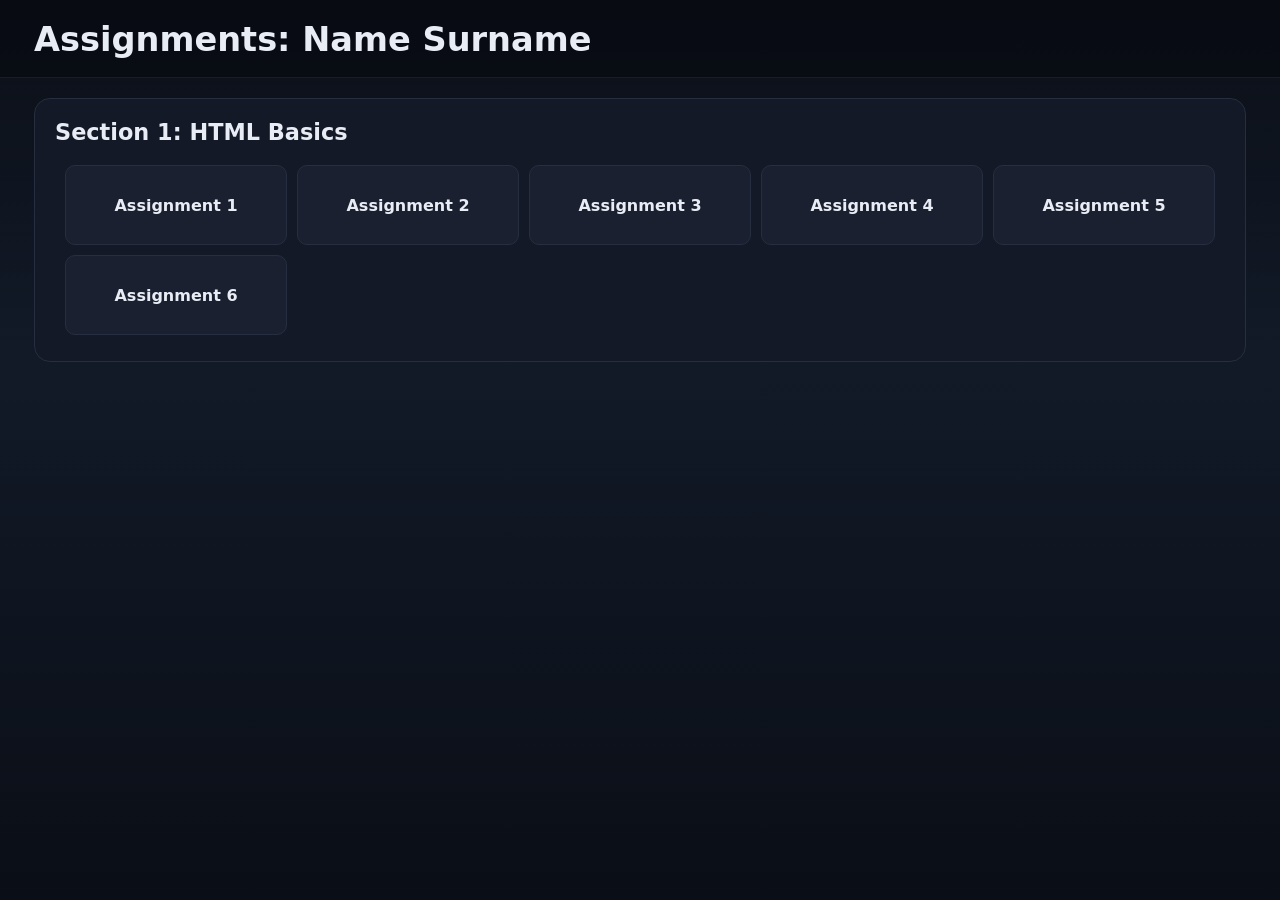
<file: index.html>
<!DOCTYPE html>
<html lang="en">
<head>
<meta charset="UTF-8">
<meta name="viewport" content="width=device-width, initial-scale=1">
<title>Assignments: Name Surname</title>
<style>
:root{--bg:#0a0e16;--panel:#131926;--card:#1a2030;--line:#262e40;--text:#e8ecf4;--accent:#5b8def}
*{box-sizing:border-box;margin:0}
body{min-height:100vh;font-family:"Segoe UI",system-ui,Arial,sans-serif;color:var(--text);background:linear-gradient(180deg,#0b0f17,#121a28 40%,#0a0e16) fixed}
header{padding:20px 34px 18px;background:rgba(8,11,18,.85);border-bottom:1px solid #161d2b}
h1{font-size:2.1rem}
main{padding:20px 34px 40px;display:grid;gap:40px}
section{background:var(--panel);border:1px solid var(--line);border-radius:16px;padding:20px 20px 16px}
h2{font-size:1.4rem;margin-bottom:20px}
.grid{display:grid;grid-template-columns:repeat(5,1fr);gap:10px;padding:0 10px 10px}
.grid a{display:flex;align-items:center;justify-content:center;height:80px;padding:0 10px;text-align:center;color:var(--text);text-decoration:none;font-weight:600;background:var(--card);border:1px solid var(--line);border-radius:10px;transition:background .15s,border-color .15s}
.grid a:hover{background:#222b40;border-color:var(--accent)}
.grid a:focus-visible{outline:2px solid var(--accent);outline-offset:2px}
@media(max-width:1000px){.grid{grid-template-columns:repeat(3,1fr)}}
@media(max-width:640px){header,main{padding-left:14px;padding-right:14px}h1{font-size:1.5rem}.grid{grid-template-columns:repeat(2,1fr)}.grid a{height:64px}}
</style>
</head>
<body>
<header><h1>Assignments: Name Surname</h1></header>
<main>
  <section>
    <h2>Section 1: HTML Basics</h2>
    <nav class="grid" aria-label="Section 1 assignments">
      <a href="section1/assignment1.html" title="Student Profile Page">Assignment 1</a>
      <a href="section1/assignment2.html" title="HTML Document Structure">Assignment 2</a>
      <a href="section1/assignment3.html" title="Common HTML Elements">Assignment 3</a>
      <a href="section1/assignment4.html" title="Forms in HTML">Assignment 4</a>
      <a href="section1/assignment5.html" title="Semantic vs Non-Semantic">Assignment 5</a>
      <a href="section1/assignment6.html" title="UCA Event Page">Assignment 6</a>
    </nav>
  </section>
</main>
</body>
</html>
</file>
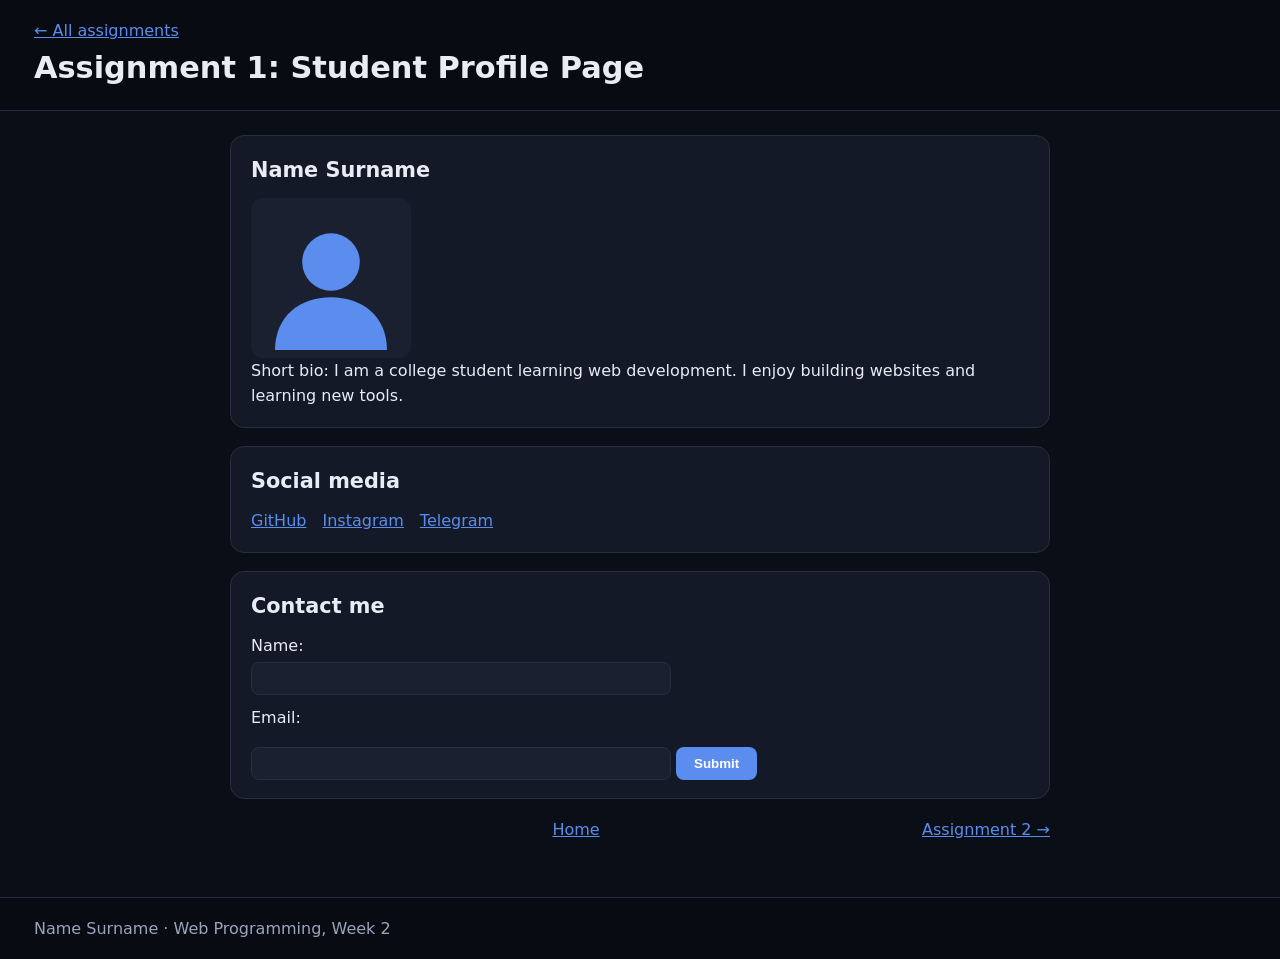
<file: section1/assignment1.html>
<!DOCTYPE html>
<html lang="en">
<head>
<meta charset="UTF-8">
<meta name="viewport" content="width=device-width, initial-scale=1">
<title>Assignment 1: Student Profile Page</title>
<link rel="stylesheet" href="../assets/style.css">
</head>
<body>
<header>
  <p><a href="../index.html">&larr; All assignments</a></p>
  <h1>Assignment 1: Student Profile Page</h1>
</header>
<main>
  <article>
    <h2>Name Surname</h2>
    <img src="../assets/avatar.svg" alt="Profile avatar of Name Surname" width="160" height="160">
    <p>Short bio: I am a college student learning web development. I enjoy building websites and learning new tools.</p>
  </article>
  <section>
    <h2>Social media</h2>
    <nav aria-label="Social links"><ul>
      <li><a href="https://github.com/">GitHub</a></li>
      <li><a href="https://www.instagram.com/">Instagram</a></li>
      <li><a href="https://t.me/">Telegram</a></li>
    </ul></nav>
  </section>
  <section>
    <h2>Contact me</h2>
    <form>
      <label for="name">Name:</label>
      <input type="text" id="name" name="name" required>
      <label for="email">Email:</label>
      <input type="email" id="email" name="email" required>
      <button type="submit">Submit</button>
    </form>
  </section>
  <nav class="pager" aria-label="Assignment navigation"><span></span><a href="../index.html">Home</a><a href="assignment2.html">Assignment 2 &rarr;</a></nav>
</main>
<footer><p>Name Surname &middot; Web Programming, Week 2</p></footer>
</body>
</html>
</file>
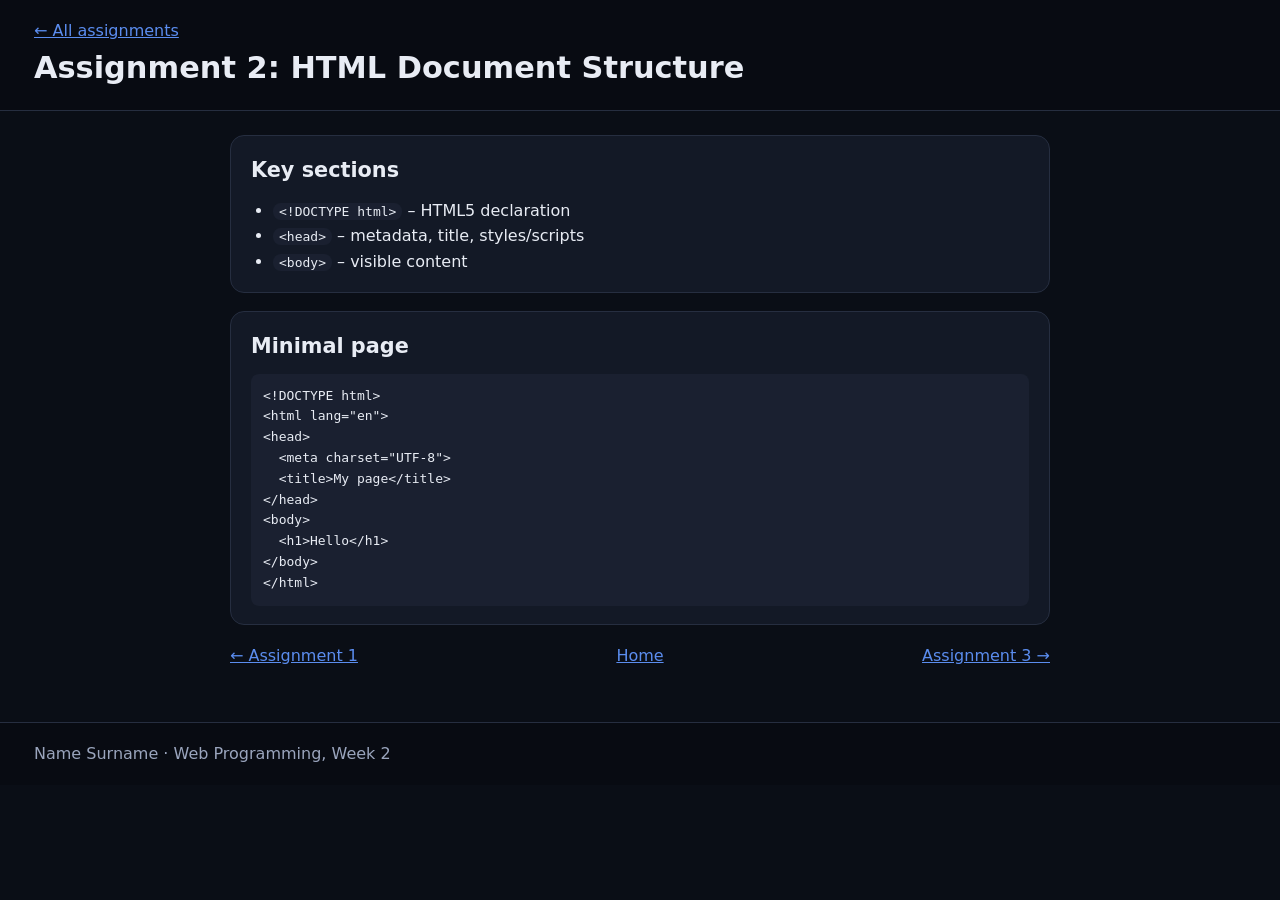
<file: section1/assignment2.html>
<!DOCTYPE html>
<html lang="en">
<head>
<meta charset="UTF-8">
<meta name="viewport" content="width=device-width, initial-scale=1">
<title>Assignment 2: HTML Document Structure</title>
<link rel="stylesheet" href="../assets/style.css">
</head>
<body>
<header>
  <p><a href="../index.html">&larr; All assignments</a></p>
  <h1>Assignment 2: HTML Document Structure</h1>
</header>
<main>
  <section>
    <h2>Key sections</h2>
    <ul>
      <li><code>&lt;!DOCTYPE html&gt;</code> &ndash; HTML5 declaration</li>
      <li><code>&lt;head&gt;</code> &ndash; metadata, title, styles/scripts</li>
      <li><code>&lt;body&gt;</code> &ndash; visible content</li>
    </ul>
  </section>
  <section>
    <h2>Minimal page</h2>
<pre>&lt;!DOCTYPE html&gt;
&lt;html lang="en"&gt;
&lt;head&gt;
  &lt;meta charset="UTF-8"&gt;
  &lt;title&gt;My page&lt;/title&gt;
&lt;/head&gt;
&lt;body&gt;
  &lt;h1&gt;Hello&lt;/h1&gt;
&lt;/body&gt;
&lt;/html&gt;</pre>
  </section>
  <nav class="pager" aria-label="Assignment navigation"><a href="assignment1.html">&larr; Assignment 1</a><a href="../index.html">Home</a><a href="assignment3.html">Assignment 3 &rarr;</a></nav>
</main>
<footer><p>Name Surname &middot; Web Programming, Week 2</p></footer>
</body>
</html>
</file>
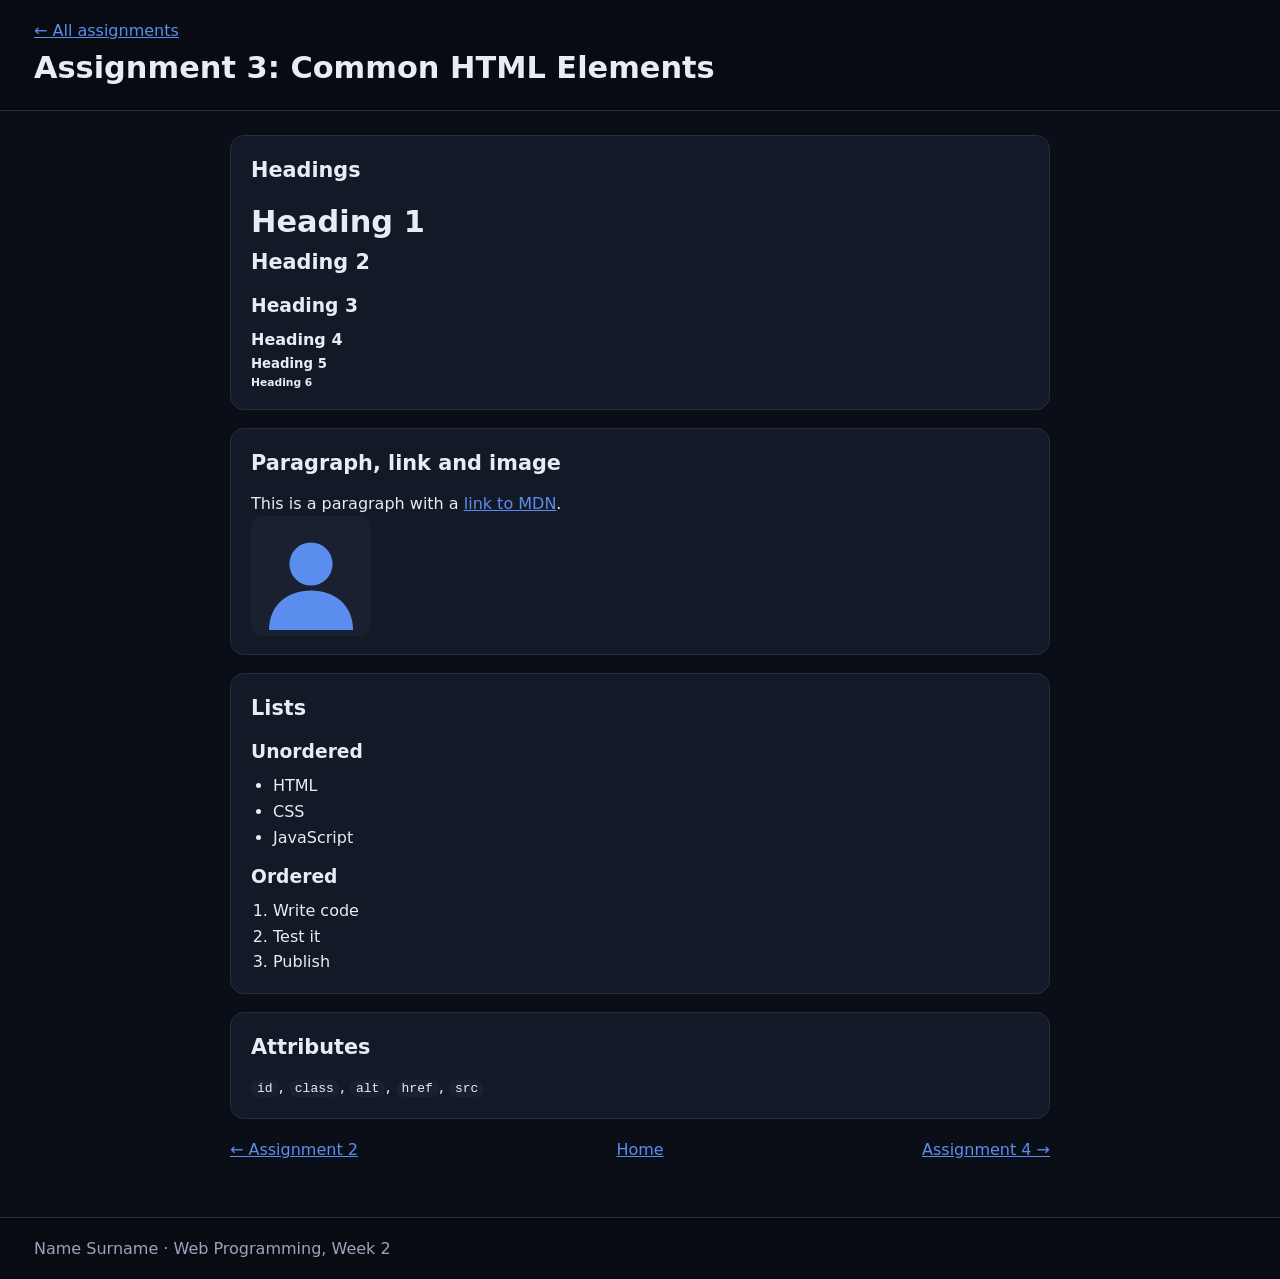
<file: section1/assignment3.html>
<!DOCTYPE html>
<html lang="en">
<head>
<meta charset="UTF-8">
<meta name="viewport" content="width=device-width, initial-scale=1">
<title>Assignment 3: Common HTML Elements</title>
<link rel="stylesheet" href="../assets/style.css">
</head>
<body>
<header>
  <p><a href="../index.html">&larr; All assignments</a></p>
  <h1>Assignment 3: Common HTML Elements</h1>
</header>
<main>
  <section>
    <h2>Headings</h2>
    <h1>Heading 1</h1><h2>Heading 2</h2><h3>Heading 3</h3><h4>Heading 4</h4><h5>Heading 5</h5><h6>Heading 6</h6>
  </section>
  <section>
    <h2>Paragraph, link and image</h2>
    <p>This is a paragraph with a <a href="https://developer.mozilla.org/en-US/docs/Web/HTML">link to MDN</a>.</p>
    <img src="../assets/avatar.svg" alt="Blue avatar icon" width="120" height="120">
  </section>
  <section>
    <h2>Lists</h2>
    <h3>Unordered</h3>
    <ul><li>HTML</li><li>CSS</li><li>JavaScript</li></ul>
    <h3>Ordered</h3>
    <ol><li>Write code</li><li>Test it</li><li>Publish</li></ol>
  </section>
  <section>
    <h2>Attributes</h2>
    <p><code>id</code>, <code>class</code>, <code>alt</code>, <code>href</code>, <code>src</code></p>
  </section>
  <nav class="pager" aria-label="Assignment navigation"><a href="assignment2.html">&larr; Assignment 2</a><a href="../index.html">Home</a><a href="assignment4.html">Assignment 4 &rarr;</a></nav>
</main>
<footer><p>Name Surname &middot; Web Programming, Week 2</p></footer>
</body>
</html>
</file>
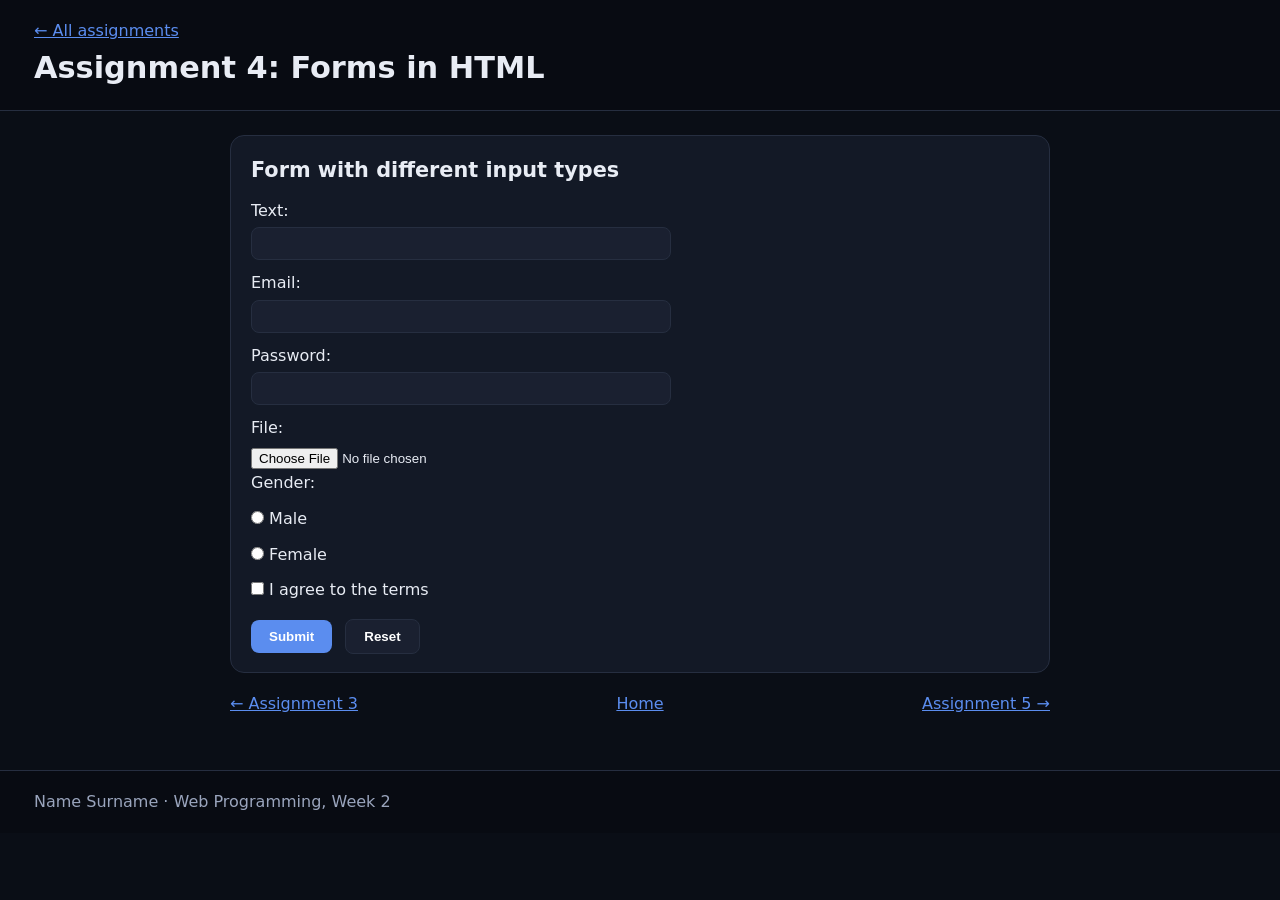
<file: section1/assignment4.html>
<!DOCTYPE html>
<html lang="en">
<head>
<meta charset="UTF-8">
<meta name="viewport" content="width=device-width, initial-scale=1">
<title>Assignment 4: Forms in HTML</title>
<link rel="stylesheet" href="../assets/style.css">
</head>
<body>
<header>
  <p><a href="../index.html">&larr; All assignments</a></p>
  <h1>Assignment 4: Forms in HTML</h1>
</header>
<main>
  <section>
    <h2>Form with different input types</h2>
    <form>
      <label for="t">Text:</label><input type="text" id="t" name="t">
      <label for="e">Email:</label><input type="email" id="e" name="e">
      <label for="p">Password:</label><input type="password" id="p" name="p">
      <label for="f">File:</label><input type="file" id="f" name="f">
      <p>Gender:</p>
      <label><input type="radio" name="g" value="m"> Male</label>
      <label><input type="radio" name="g" value="f"> Female</label>
      <label><input type="checkbox" name="agree"> I agree to the terms</label>
      <button type="submit">Submit</button>
      <button type="reset">Reset</button>
    </form>
  </section>
  <nav class="pager" aria-label="Assignment navigation"><a href="assignment3.html">&larr; Assignment 3</a><a href="../index.html">Home</a><a href="assignment5.html">Assignment 5 &rarr;</a></nav>
</main>
<footer><p>Name Surname &middot; Web Programming, Week 2</p></footer>
</body>
</html>
</file>
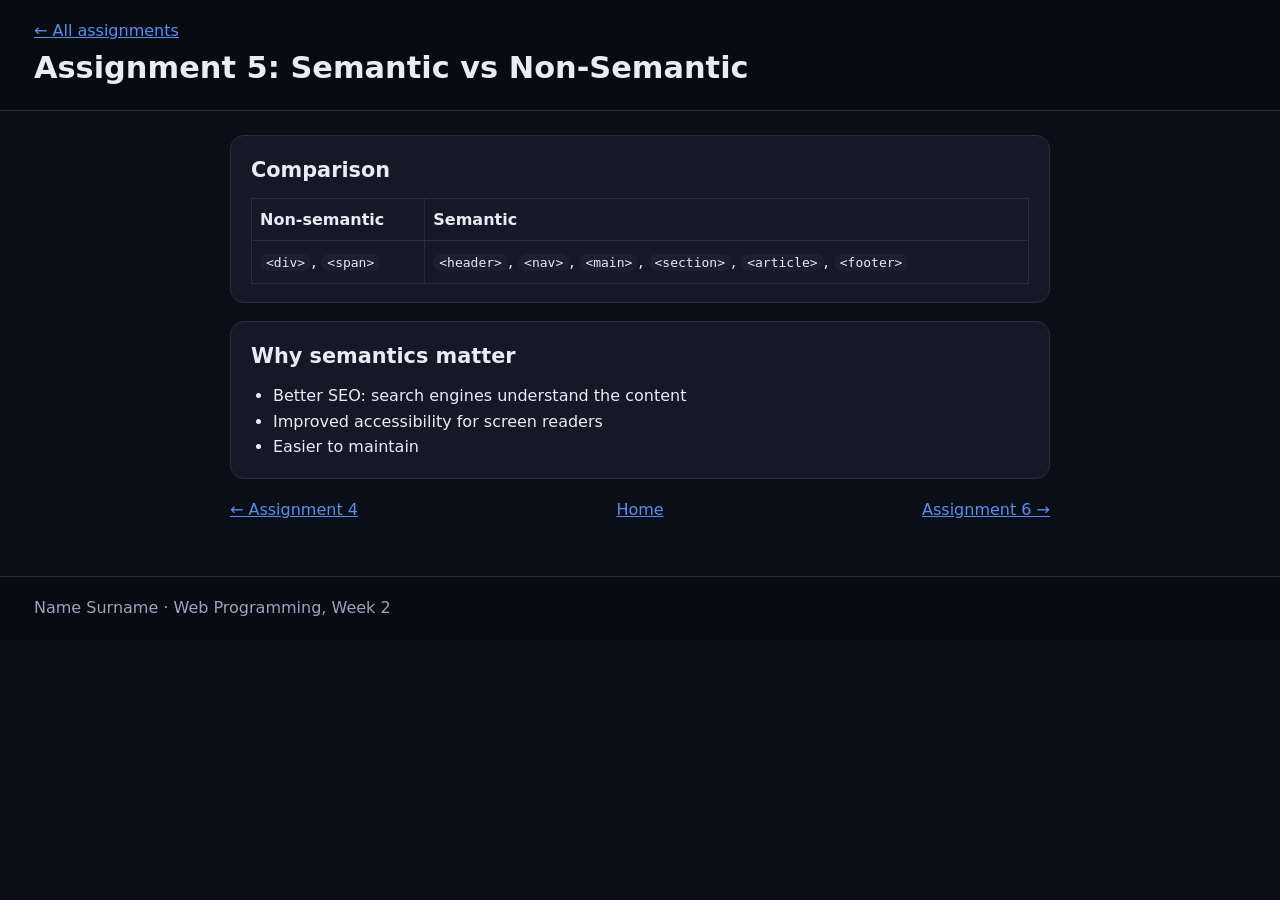
<file: section1/assignment5.html>
<!DOCTYPE html>
<html lang="en">
<head>
<meta charset="UTF-8">
<meta name="viewport" content="width=device-width, initial-scale=1">
<title>Assignment 5: Semantic vs Non-Semantic</title>
<link rel="stylesheet" href="../assets/style.css">
</head>
<body>
<header>
  <p><a href="../index.html">&larr; All assignments</a></p>
  <h1>Assignment 5: Semantic vs Non-Semantic</h1>
</header>
<main>
  <section>
    <h2>Comparison</h2>
    <table>
      <tr><th>Non-semantic</th><th>Semantic</th></tr>
      <tr><td><code>&lt;div&gt;</code>, <code>&lt;span&gt;</code></td><td><code>&lt;header&gt;</code>, <code>&lt;nav&gt;</code>, <code>&lt;main&gt;</code>, <code>&lt;section&gt;</code>, <code>&lt;article&gt;</code>, <code>&lt;footer&gt;</code></td></tr>
    </table>
  </section>
  <section>
    <h2>Why semantics matter</h2>
    <ul>
      <li>Better SEO: search engines understand the content</li>
      <li>Improved accessibility for screen readers</li>
      <li>Easier to maintain</li>
    </ul>
  </section>
  <nav class="pager" aria-label="Assignment navigation"><a href="assignment4.html">&larr; Assignment 4</a><a href="../index.html">Home</a><a href="assignment6.html">Assignment 6 &rarr;</a></nav>
</main>
<footer><p>Name Surname &middot; Web Programming, Week 2</p></footer>
</body>
</html>
</file>
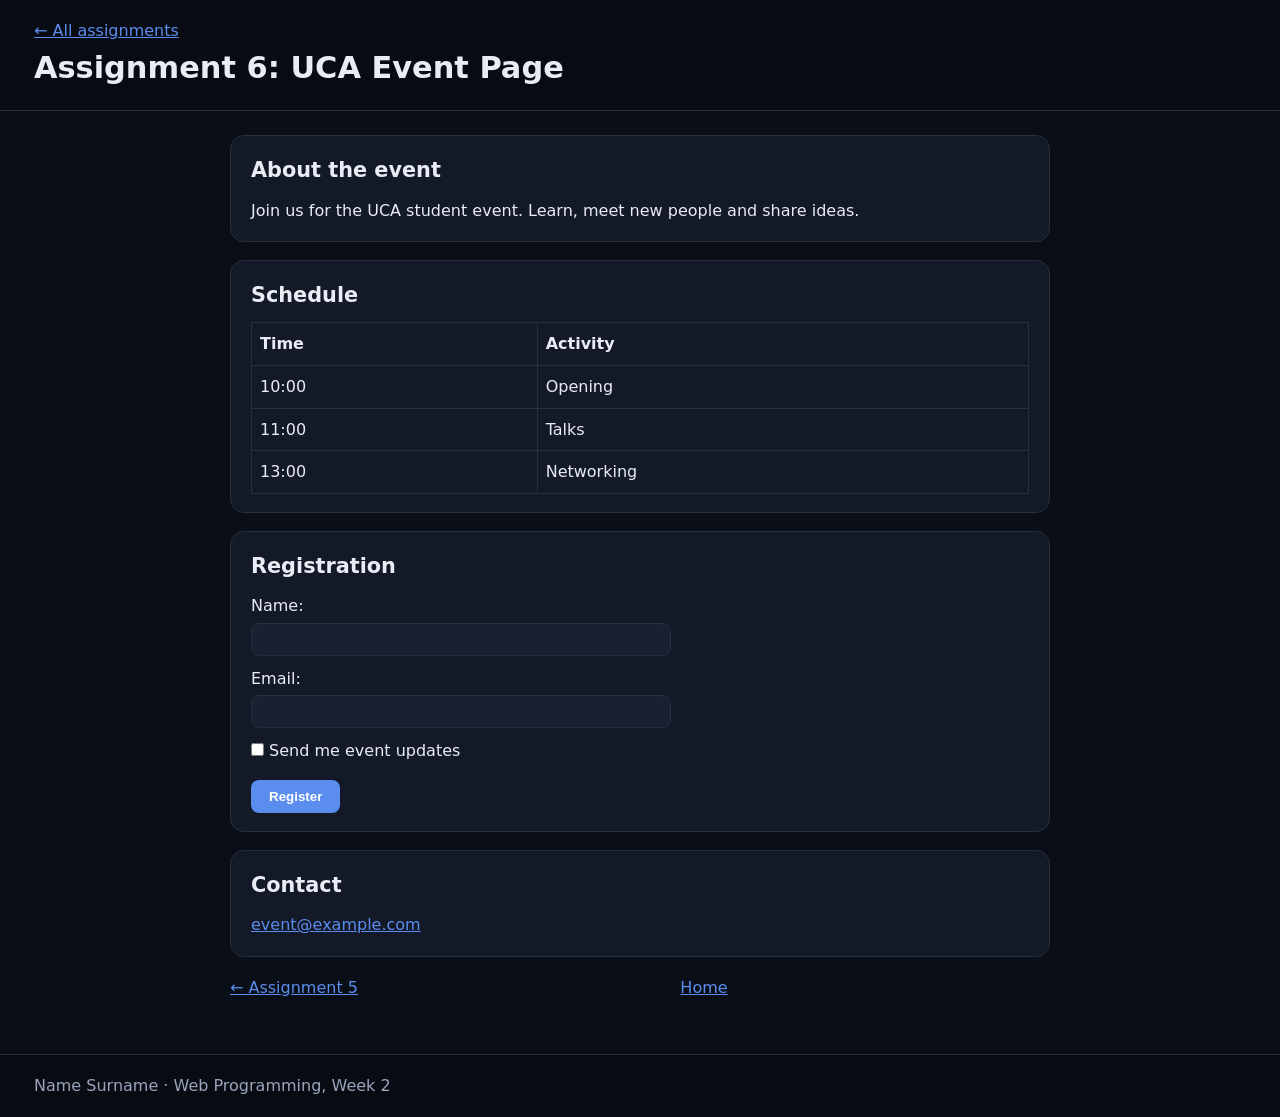
<file: section1/assignment6.html>
<!DOCTYPE html>
<html lang="en">
<head>
<meta charset="UTF-8">
<meta name="viewport" content="width=device-width, initial-scale=1">
<title>Assignment 6: UCA Event Page</title>
<link rel="stylesheet" href="../assets/style.css">
</head>
<body>
<header>
  <p><a href="../index.html">&larr; All assignments</a></p>
  <h1>Assignment 6: UCA Event Page</h1>
</header>
<main>
  <section>
    <h2>About the event</h2>
    <p>Join us for the UCA student event. Learn, meet new people and share ideas.</p>
  </section>
  <section>
    <h2>Schedule</h2>
    <table>
      <tr><th>Time</th><th>Activity</th></tr>
      <tr><td>10:00</td><td>Opening</td></tr>
      <tr><td>11:00</td><td>Talks</td></tr>
      <tr><td>13:00</td><td>Networking</td></tr>
    </table>
  </section>
  <section>
    <h2>Registration</h2>
    <form>
      <label for="rn">Name:</label><input type="text" id="rn" name="rn" required>
      <label for="re">Email:</label><input type="email" id="re" name="re" required>
      <label><input type="checkbox" name="news"> Send me event updates</label>
      <button type="submit">Register</button>
    </form>
  </section>
  <section>
    <h2>Contact</h2>
    <p><a href="mailto:event@example.com">event@example.com</a></p>
  </section>
  <nav class="pager" aria-label="Assignment navigation"><a href="assignment5.html">&larr; Assignment 5</a><a href="../index.html">Home</a><span></span></nav>
</main>
<footer><p>Name Surname &middot; Web Programming, Week 2</p></footer>
</body>
</html>
</file>
<file: assets/style.css>
:root{--bg:#0a0e16;--panel:#131926;--card:#1a2030;--line:#262e40;--text:#e8ecf4;--muted:#9aa5bd;--accent:#5b8def}
*{box-sizing:border-box;margin:0}
body{font-family:"Segoe UI",system-ui,Arial,sans-serif;background:var(--bg);color:var(--text);line-height:1.6}
header,footer{padding:18px 34px;background:#080b12;border-bottom:1px solid var(--line)}
footer{border-top:1px solid var(--line);border-bottom:0;color:var(--muted);margin-top:30px}
main{max-width:860px;margin:0 auto;padding:24px 20px}
h1{font-size:1.9rem}h2{font-size:1.3rem;margin:0 0 10px}h3{margin:12px 0 6px}
section,article{background:var(--panel);border:1px solid var(--line);border-radius:14px;padding:18px 20px;margin-bottom:18px}
a{color:var(--accent)}
nav ul{list-style:none;padding:0;display:flex;gap:16px;flex-wrap:wrap;margin-top:8px}
ul,ol{padding-left:22px}
img{max-width:100%;border-radius:12px;display:block}
label{display:block;margin:10px 0 4px}
input[type=text],input[type=email],input[type=password],textarea{width:100%;max-width:420px;padding:8px 10px;border-radius:8px;border:1px solid var(--line);background:var(--card);color:var(--text)}
button{margin-top:12px;margin-right:8px;padding:9px 18px;border:0;border-radius:8px;background:var(--accent);color:#fff;font-weight:600;cursor:pointer}
button[type=reset]{background:var(--card);border:1px solid var(--line)}
code,pre{background:var(--card);border-radius:8px}code{padding:1px 6px}pre{padding:12px;overflow-x:auto}
table{border-collapse:collapse;width:100%}td,th{border:1px solid var(--line);padding:8px;text-align:left}
.pager{display:flex;justify-content:space-between;gap:10px;flex-wrap:wrap}
</file>
